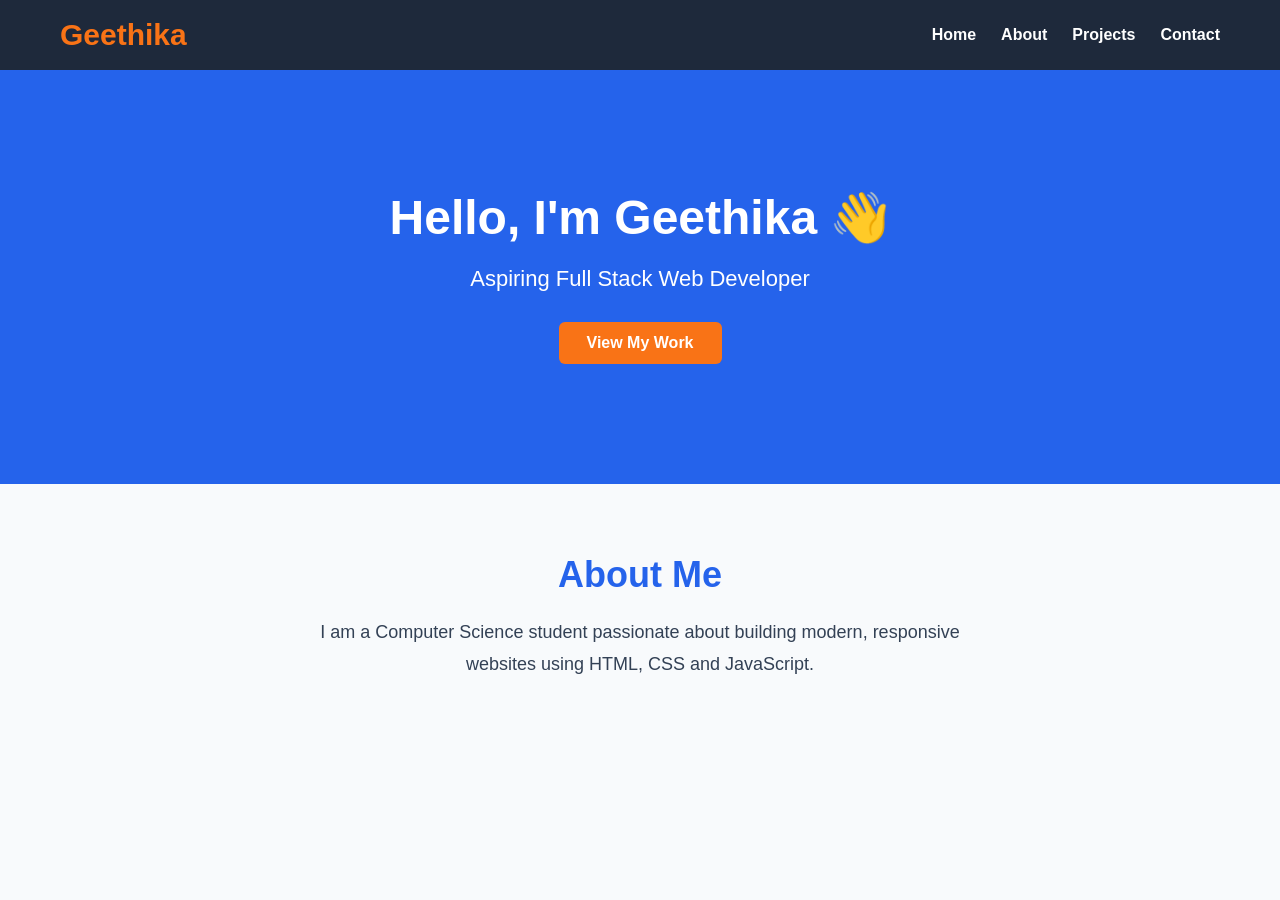
<file: Day5/index.html>
<!DOCTYPE html>
<html lang="en">
<head>
    <meta charset="UTF-8">
    <meta name="viewport" content="width=device-width, initial-scale=1.0">
    <title>My Portfolio</title>

    <!-- Link CSS -->
    <link rel="stylesheet" href="style.css">
</head>
<body>

    <!-- Navbar -->
    <nav class="navbar">
        <h2 id="logo">Geethika</h2>

        <ul class="nav-menu">
            <li><a href="#hero">Home</a></li>
            <li><a href="#about">About</a></li>
            <li><a href="#projects">Projects</a></li>
            <li><a href="#contact">Contact</a></li>
        </ul>
    </nav>

    <!-- Hero Section -->
    <section id="hero" class="hero">
        <h1>Hello, I'm Geethika 👋</h1>
        <p>Aspiring Full Stack Web Developer</p>
        <a href="#projects" class="btn">View My Work</a>
    </section>

    <!-- About Section -->
    <section id="about" class="about">
        <h2>About Me</h2>
        <p>
            I am a Computer Science student passionate about building modern,
            responsive websites using HTML, CSS and JavaScript.
        </p>
    </section>

</body>
</html>
</file>
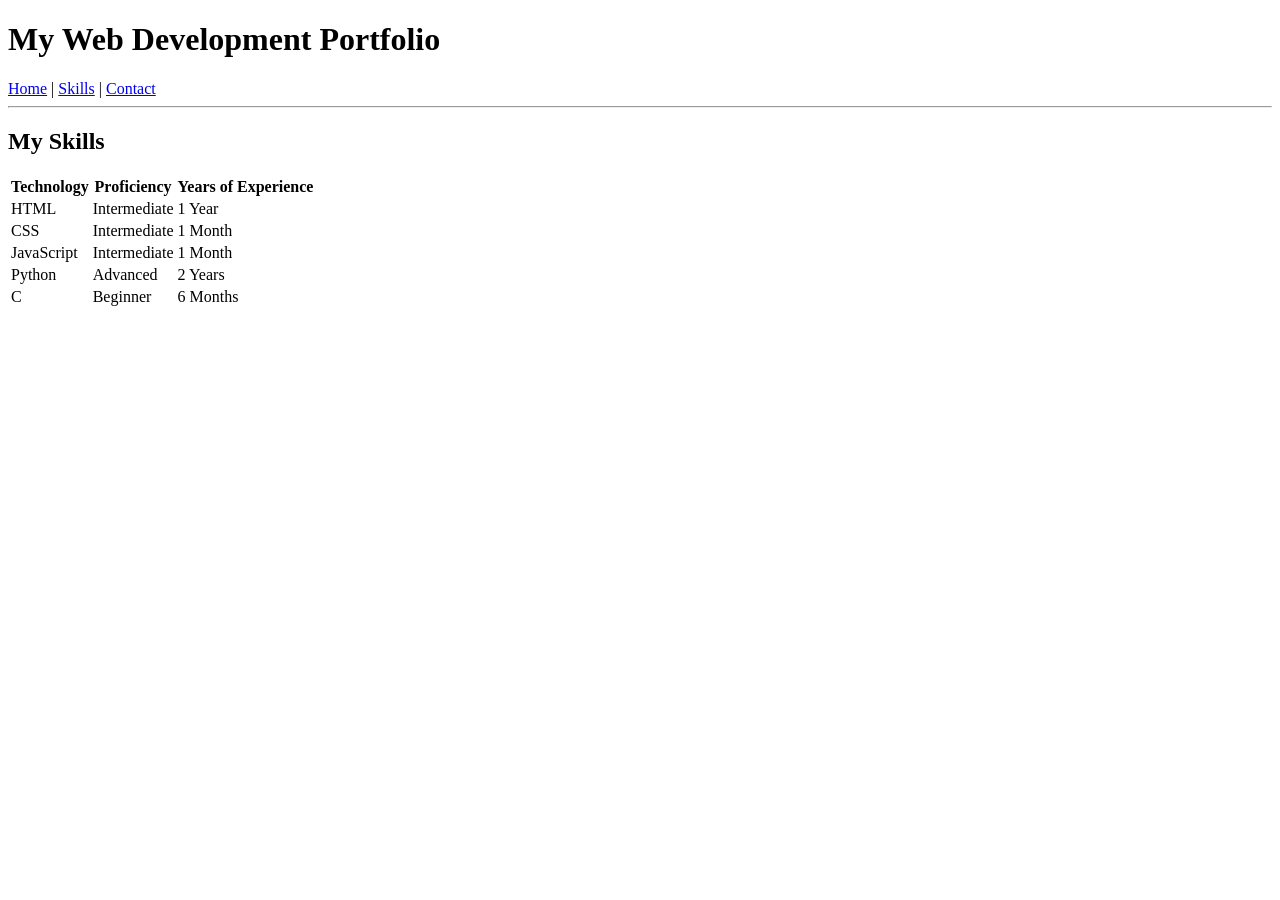
<file: portfolio.html>
<!DOCTYPE html>
<html lang="en">
<head>
    <meta charset="UTF-8">
    <meta name="viewport" content="width=device-width, initial-scale=1.0">
    <title>My Portfolio</title>
    
</head>
<body>

    <header>
        <h1>My Web Development Portfolio</h1>
        <nav>
            <a href="#home">Home</a> | 
            <a href="#skills">Skills</a> | 
            <a href="#contact">Contact</a>
        </nav>
    </header>

    <hr>

    <section id="skills">
        <h2>My Skills</h2>
        <table>
            <thead>
                <tr>
                    <th>Technology</th>
                    <th>Proficiency</th>
                    <th>Years of Experience</th>
                </tr>
            </thead>
            <tbody>
                <tr>
                    <td>HTML</td>
                    <td>Intermediate</td>
                    <td>1 Year</td>
                </tr>
                <tr>
                    <td>CSS</td>
                    <td>Intermediate</td>
                    <td>1 Month</td>
                </tr>
                <tr>
                    <td>JavaScript</td>
                    <td>Intermediate</td>
                    <td>1 Month</td>
                </tr>
                <tr>
                    <td>Python</td>
                    <td>Advanced</td>
                    <td>2 Years</td>
                </tr>
                <tr>
                    <td>C</td>
                    <td>Beginner</td>
                    <td>6 Months</td>
                </tr>
            </tbody>
        </table>
    </section>

</body>
</html>
</file>
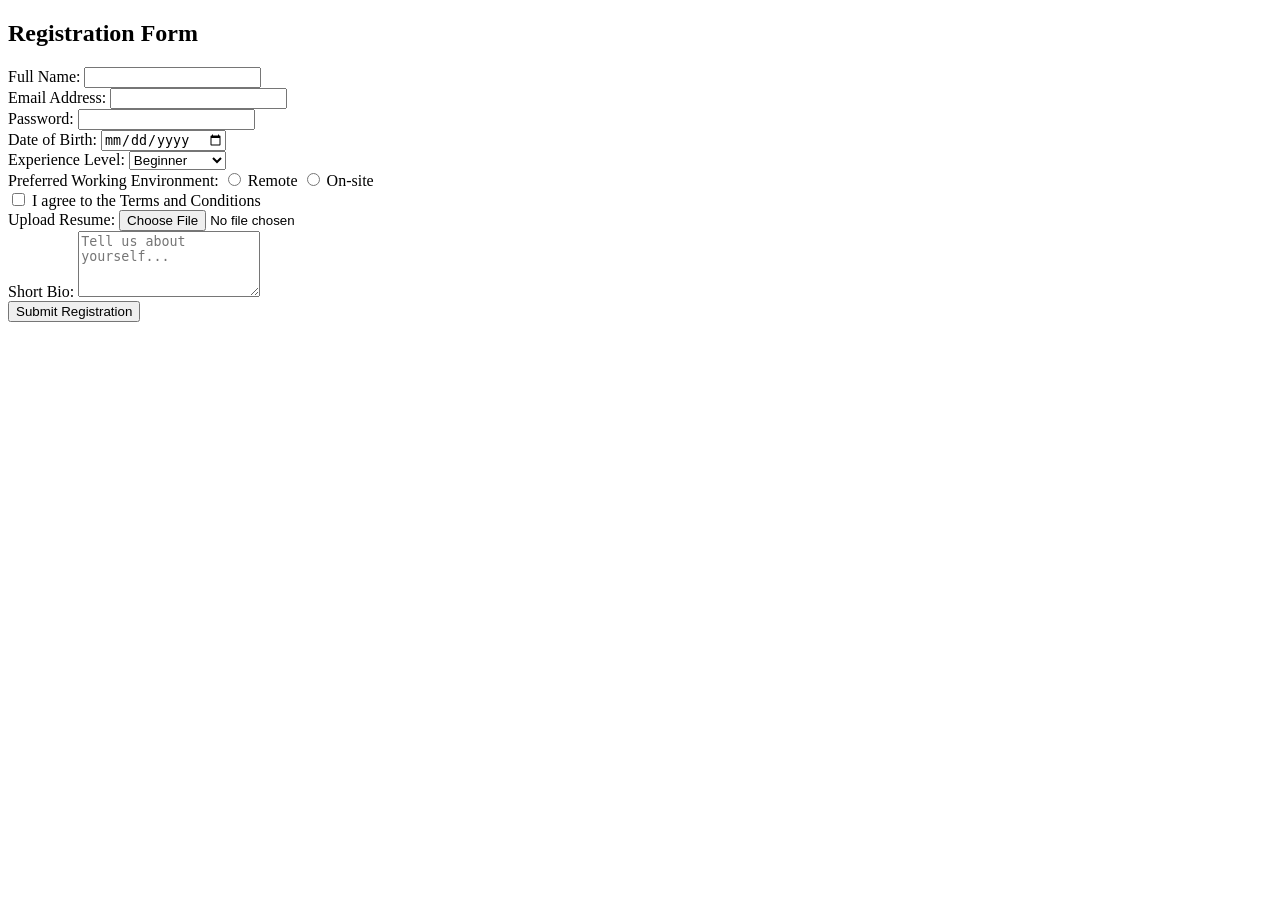
<file: registrationform.html>
<!DOCTYPE html>
<html lang="en">
<head>
    <meta charset="UTF-8">
    <meta name="viewport" content="width=device-width, initial-scale=1.0">
    <title>Registration Form</title>
    
</head>
<body>

    <h2>Registration Form</h2>
    <form action="#" method="POST">

        <div class="form-group">
            <label for="fullname">Full Name:</label>
            <input type="text" id="fullname" name="fullname" required>
        </div>

        <div class="form-group">
            <label for="email">Email Address:</label>
            <input type="email" id="email" name="email" required>
        </div>

        <div class="form-group">
            <label for="password">Password:</label>
            <input type="password" id="password" name="password" required>
        </div>

        <div class="form-group">
            <label for="dob">Date of Birth:</label>
            <input type="date" id="dob" name="dob">
        </div>

        <div class="form-group">
            <label for="experience">Experience Level:</label>
            <select id="experience" name="experience">
                <option value="beginner">Beginner</option>
                <option value="intermediate">Intermediate</option>
                <option value="expert">Expert</option>
            </select>
        </div>

        <div class="form-group">
            <label>Preferred Working Environment:</label>
            <input type="radio" id="remote" name="work_preference" value="remote">
            <label for="remote" class="inline-label">Remote</label>
            <input type="radio" id="onsite" name="work_preference" value="onsite">
            <label for="onsite" class="inline-label">On-site</label>
        </div>

        <div class="form-group">
            <input type="checkbox" id="terms" name="terms" required>
            <label for="terms" class="inline-label">I agree to the Terms and Conditions</label>
        </div>

        <div class="form-group">
            <label for="resume">Upload Resume:</label>
            <input type="file" id="resume" name="resume">
        </div>

        <div class="form-group">
            <label for="bio">Short Bio:</label>
            <textarea id="bio" name="bio" rows="4" placeholder="Tell us about yourself..."></textarea>
        </div>

        <button type="submit">Submit Registration</button>

    </form>

</body>
</html>
</file>
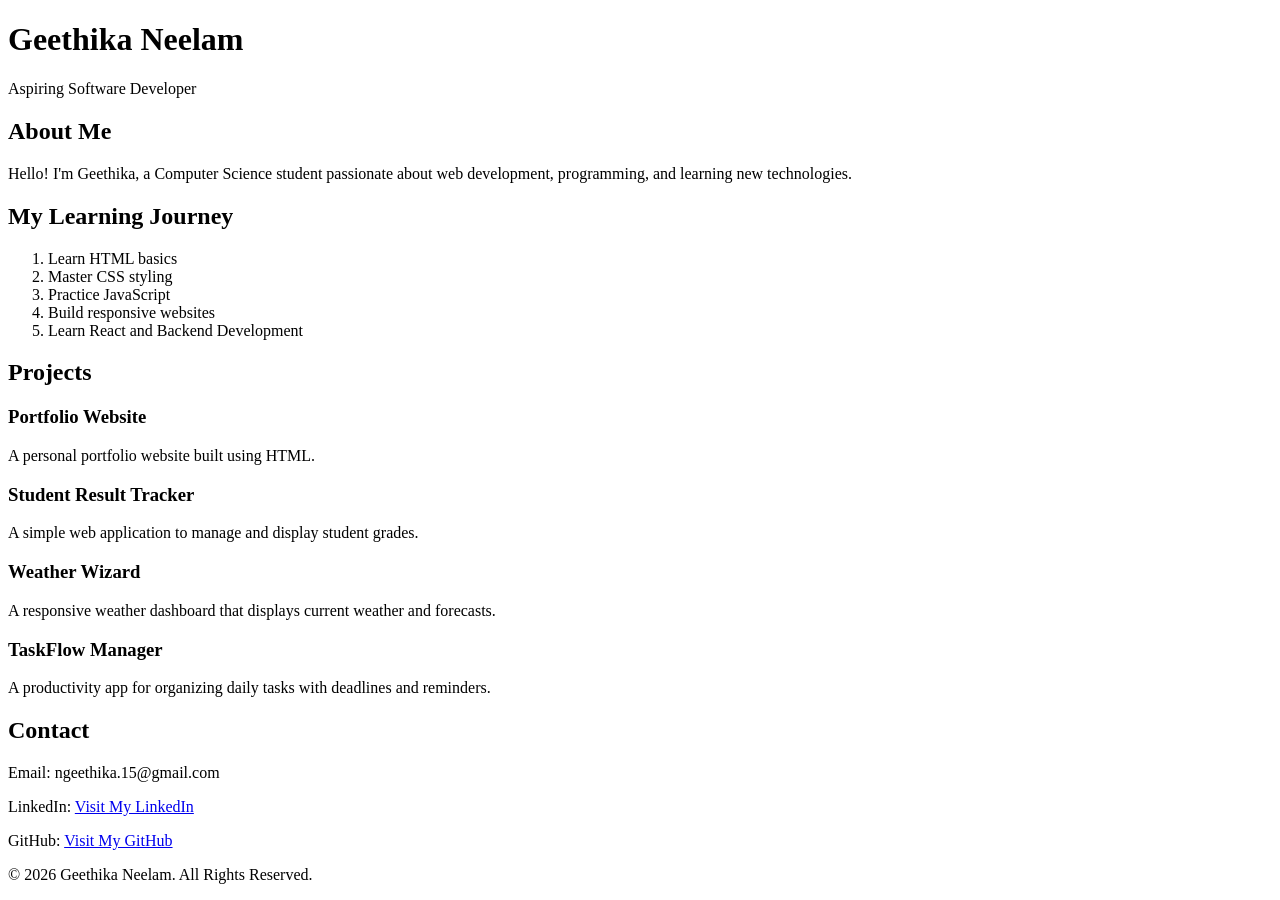
<file: Day1/portfoliostructure.html>
<!DOCTYPE html>
<html lang="en">
<head>
    <meta charset="UTF-8">
    <meta name="viewport" content="width=device-width, initial-scale=1.0">
    <title>Geethika's Portfolio</title>

   
</head>

<body>

<header>
    <h1>Geethika Neelam</h1>
    <p>Aspiring Software Developer</p>
</header>

<section>
    <h2>About Me</h2>
    <p>
        Hello! I'm Geethika, a Computer Science student passionate about
        web development, programming, and learning new technologies.
    </p>
</section>

<section>
    <h2>My Learning Journey</h2>

    <ol>
        <li>Learn HTML basics</li>
        <li>Master CSS styling</li>
        <li>Practice JavaScript</li>
        <li>Build responsive websites</li>
        <li>Learn React and Backend Development</li>
    </ol>
</section>

<section>
    <h2>Projects</h2>
    <div class="project-card">
        <h3>Portfolio Website</h3>
        <p>A personal portfolio website built using HTML.</p>
    </div>

    <div class="project-card">
        <h3>Student Result Tracker</h3>
        <p>A simple web application to manage and display student grades.</p>
    </div>
    <!-- Additional Project Card 1 -->
    <div class="project-card">
        <h3>Weather Wizard</h3>
        <p>A responsive weather dashboard that displays current weather and forecasts.</p>
    </div>
    <!-- Additional Project Card 2 -->
    <!-- Additional Project Card 2 -->
    <div class="project-card">
        <h3>TaskFlow Manager</h3>
        <p>A productivity app for organizing daily tasks with deadlines and reminders.</p>
    </div>
</section>
<section>
    <h2>Contact</h2>
    <p>Email: ngeethika.15@gmail.com</p>
    <p>
        LinkedIn:
        <a href="https://www.linkedin.com/in/geethika-neelam-1741853ab" target="_blank">
            Visit My LinkedIn
        </a>
    </p>
    <p>
        GitHub:
        <a href="https://github.com/ngeethika15" target="_blank">
            Visit My GitHub
        </a>
    </p>
</section>
<footer>
    <p>&copy; 2026 Geethika Neelam. All Rights Reserved.</p>
</footer>
</body>
</html>
</file>
<file: Day5/style.css>
/* ===========================
   Universal Reset
=========================== */

*{
    margin:0;
    padding:0;
    box-sizing:border-box;
}

/* ===========================
   CSS Custom Properties
=========================== */

:root{
    --primary-color:#2563eb;
    --secondary-color:#1e293b;
    --accent-color:#f97316;
    --background-color:#f8fafc;
    --text-color:#334155;
    --white:#ffffff;
    --main-font:'Arial',sans-serif;
}

/* ===========================
   Element Selector
=========================== */

body{
    font-family:var(--main-font);
    background:var(--background-color);
    color:var(--text-color);
}

/* ===========================
   Navbar
   Class Selector
=========================== */

.navbar{
    display:flex;
    justify-content:space-between;
    align-items:center;
    background:var(--secondary-color);
    padding:18px 60px;
}

/* ===========================
   ID Selector
=========================== */

#logo{
    color:var(--accent-color);
    font-size:30px;
}

/* ===========================
   Descendant Selectors
=========================== */

.nav-menu{
    list-style:none;
    display:flex;
    gap:25px;
}

.nav-menu li a{
    text-decoration:none;
    color:var(--white);
    font-weight:bold;
}

.nav-menu li a:hover{
    color:var(--accent-color);
}

/* ===========================
   Hero Section
=========================== */

.hero{
    text-align:center;
    padding:120px 20px;
    background:var(--primary-color);
    color:var(--white);
}

.hero h1{
    font-size:48px;
    margin-bottom:20px;
}

.hero p{
    font-size:22px;
    margin-bottom:30px;
}

.btn{
    display:inline-block;
    padding:12px 28px;
    text-decoration:none;
    background:var(--accent-color);
    color:var(--white);
    border-radius:6px;
    font-weight:bold;
}

.btn:hover{
    background:#ea580c;
}

/* ===========================
   About Section
=========================== */

.about{
    padding:70px 60px;
    text-align:center;
}

.about h2{
    color:var(--primary-color);
    margin-bottom:20px;
    font-size:36px;
}

.about p{
    max-width:700px;
    margin:auto;
    line-height:1.8;
    font-size:18px;
}
</file>
